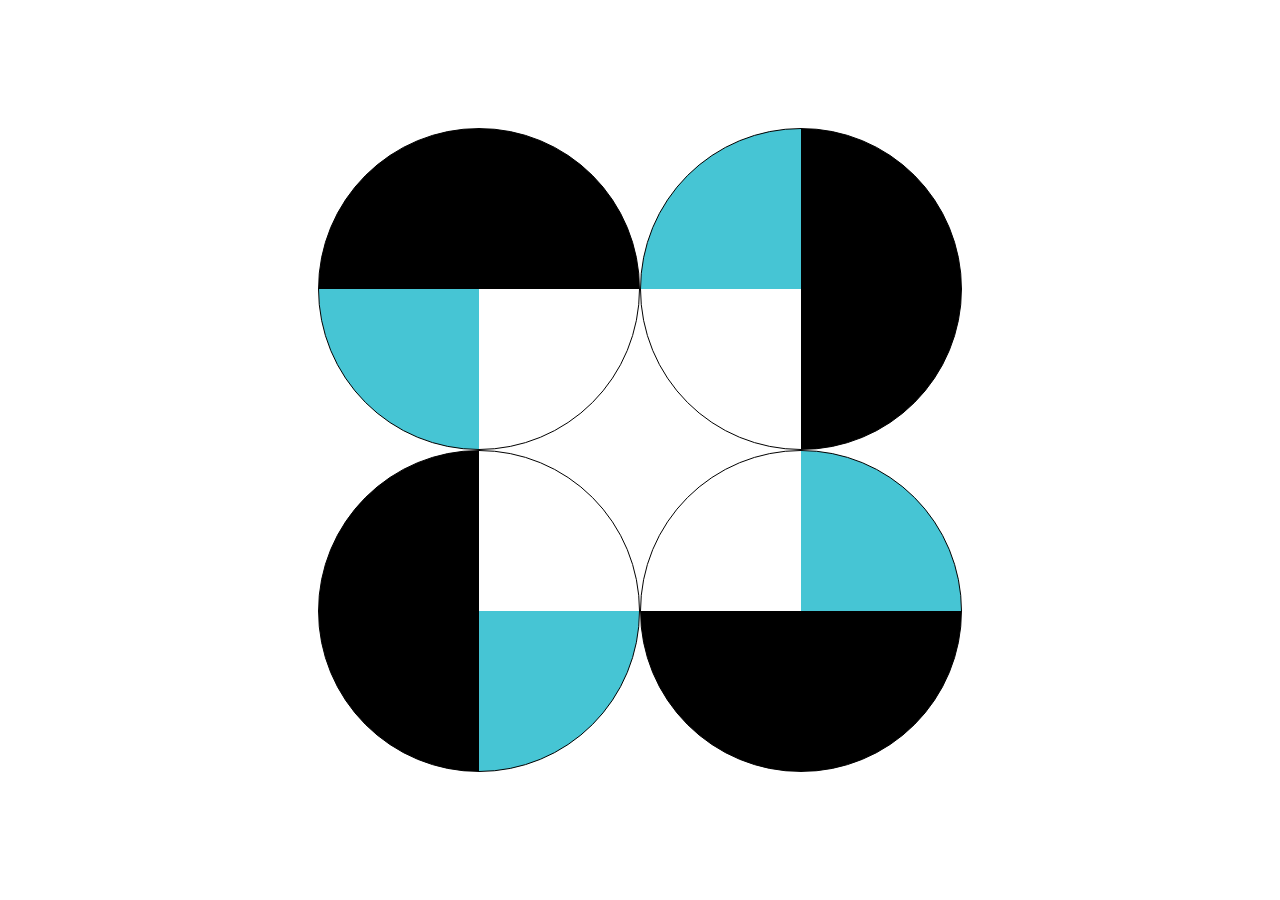
<file: philvolcs/index.html>
<!DOCTYPE html>
<html lang="en">
<head>
    <meta charset="UTF-8">
    <meta name="viewport" content="width=device-width, initial-scale=1.0">
    <title>Document</title>
    <link rel="stylesheet" href="styles.css">
</head>
<body>
<div></div>
<div></div>
<div></div>
<div></div>
</body>
</html>
</file>
<file: philvolcs/styles.css>
html {
  display: flex;
  align-items: center;
  justify-content: center;
  min-height: 100vh;
 }
body {
  display: grid;
  grid-template-columns: 1fr 1fr;
}
div {
  aspect-ratio: 1;
  width: 25vw;
  background-image: conic-gradient(
    black 0%,
    black 50%,
    #46c5d4 50.00001%,
    #46c5d4 75%,
    white 75.00001%
  );
  border-radius: 50%;
  transform: scaleX(-1);
  border: 1px solid black;
  
}
div:nth-child(2) {
    rotate: 180deg;
}
div:nth-child(1) {
    rotate: 90deg
}
div:nth-child(4) {
    rotate: -90deg;
}
</file>
